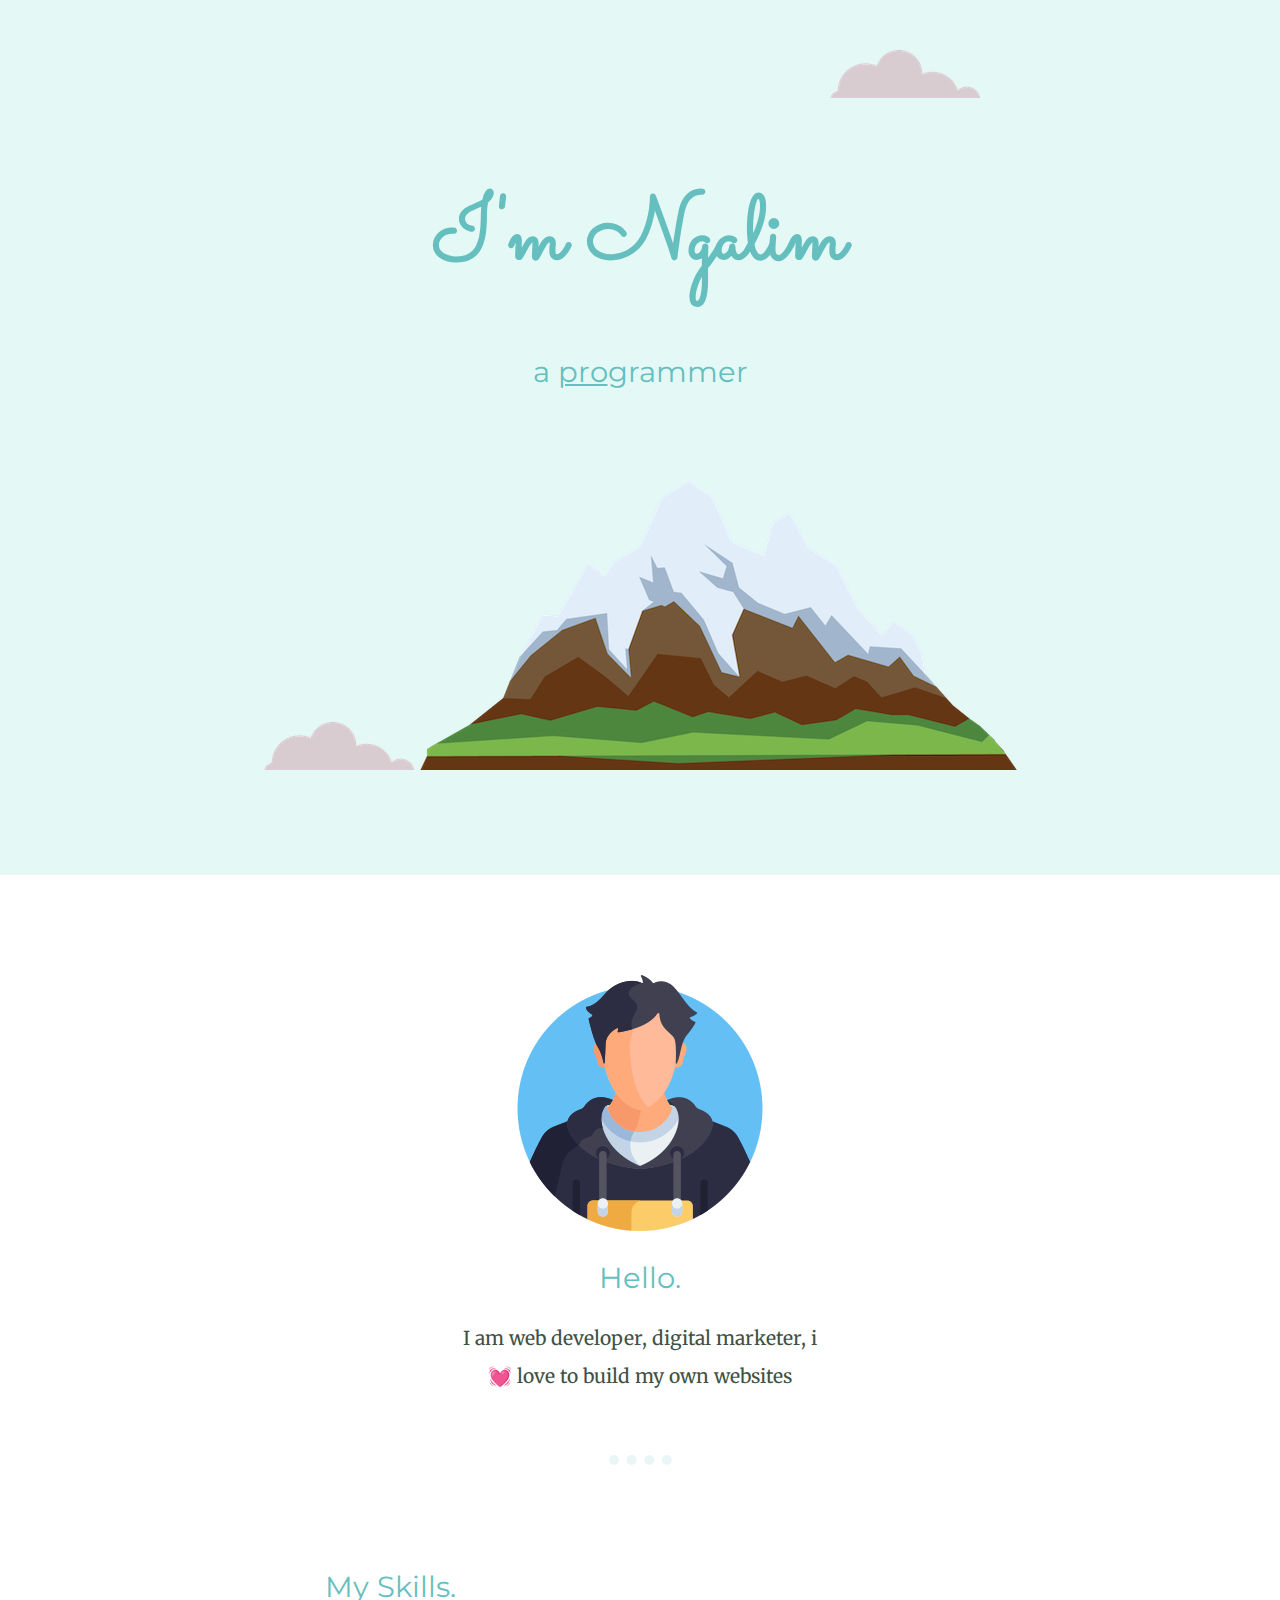
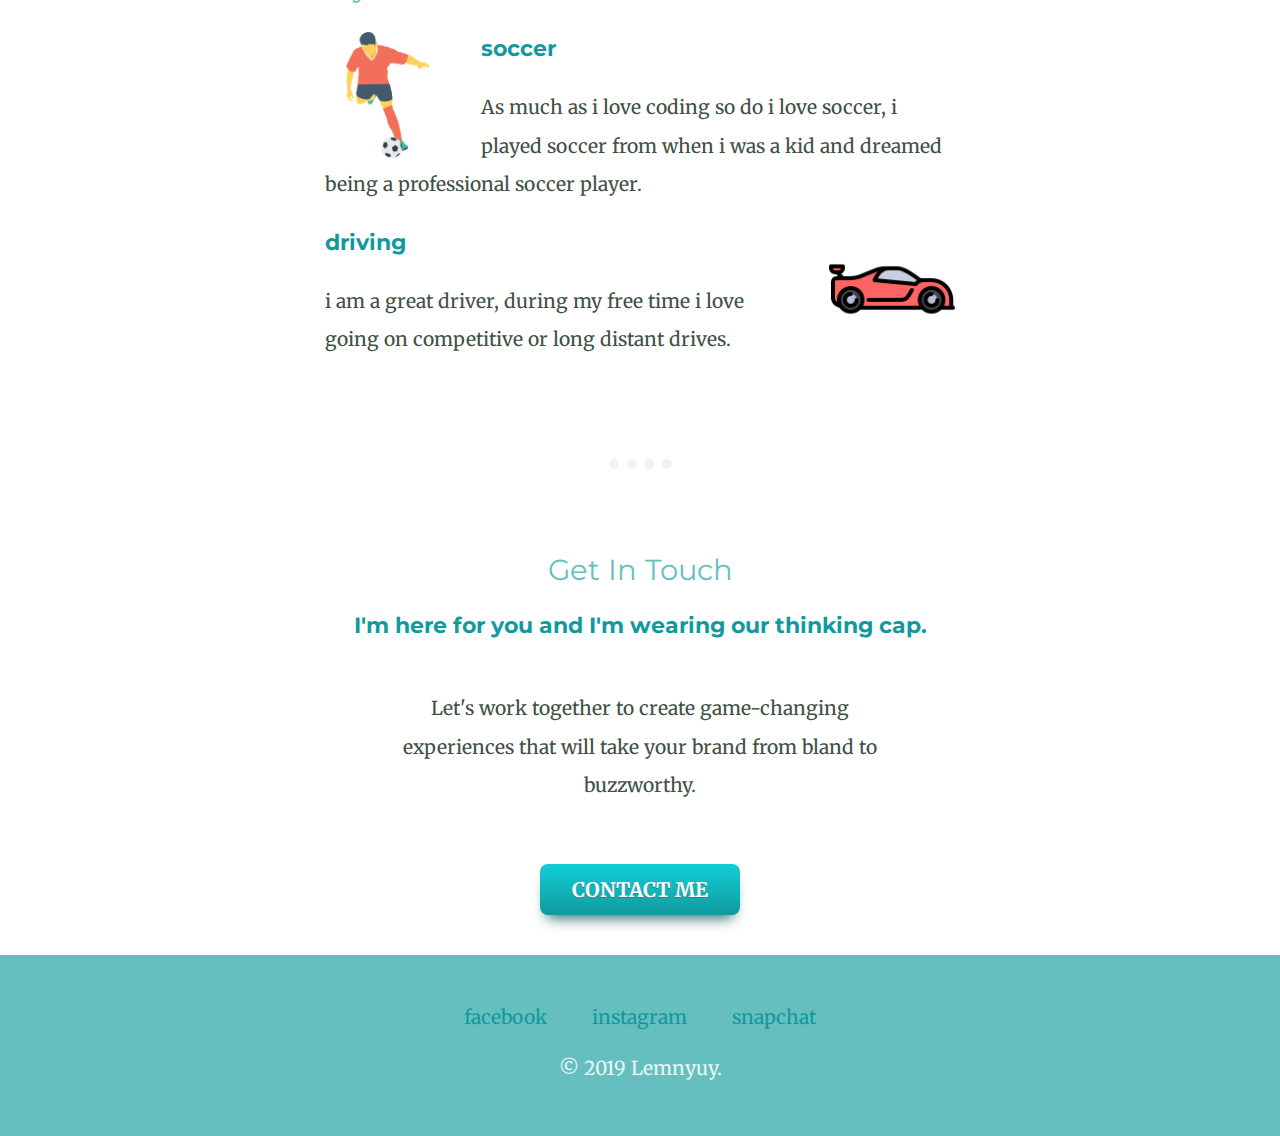
<file: index.html>
<!DOCTYPE html>
<html lang="en" dir="ltr">

<head>
  <meta charset="utf-8">
  <title>Ngalim Lemnyuy</title>
  <link rel="stylesheet" href="css/styles.css">
  <link rel="icon" href="favicon.ico">
  <link href="https://fonts.googleapis.com/css?family=Merriweather|Montserrat|Sacramento&display=swap" rel="stylesheet">
</head>

<body>
  <div class="top-container">
    <img class="top-cloud" src="images/cloud.png" alt="cloud img">
    <h1>I'm Ngalim</h1>
    <h2>a <span class="pro">pro</span>grammer</h2>
    <img class="bottom-cloud" src="images/cloud.png" alt="cloud img">
    <img class="bottom-mountain" src="images/mountain.png" alt="mountain img">
  </div>
  <div class="middle-container">
    <div class="profile">
      <img src="images/boy.png" alt="lemnyuy">
      <h2>Hello.</h2>
      <p class="intro"> I am web developer, digital marketer, i 💓 love to build my own websites </p>
    </div>
    <hr>
    <div class="skills">
      <h2>My Skills.</h2>
      <div class="soccer-row">
        <img class="soccer" src="images/football-player.png" alt="football">
        <h3>soccer</h3>
        <p>As much as i love coding so do i love soccer, i played soccer from when i was a kid and dreamed being a professional soccer player.</p>
      </div>
      <div class="driving-row">
        <img class="cars" src="images/car.png" alt="racing">
        <h3>driving</h3>
        <p> i am a great driver, during my free time i love going on competitive or long distant drives.</p>
      </div>
    </div>
    <hr>
    <div class="contact-me">
      <h2>Get In Touch</h2>
      <h3>I'm here for you and I'm wearing our thinking cap.</h3>
      <p class="contact-message">Let's work together to create game-changing experiences that will take your brand from bland to buzzworthy.</p>
      <a class="btn" href="mailto:ngalimlemnyuy@yahoo.co.uk">CONTACT ME</a>
    </div>
  </div>


  <div class="bottom-container">
    <a class="footer-link" href="https://www.facebook.com/lemnyuy.clovis?ref=bookmarks">facebook</a>
    <a class="footer-linka" href="https://www.instagram.com/Lemnyuy_Viz/">instagram</a>
    <a class="footer-link" href="https://www.snapchat.com/add/lkloves11">snapchat</a>
    <p class="footer">© 2019 Lemnyuy.</p>
  </div>
</body>

</html>
</file>
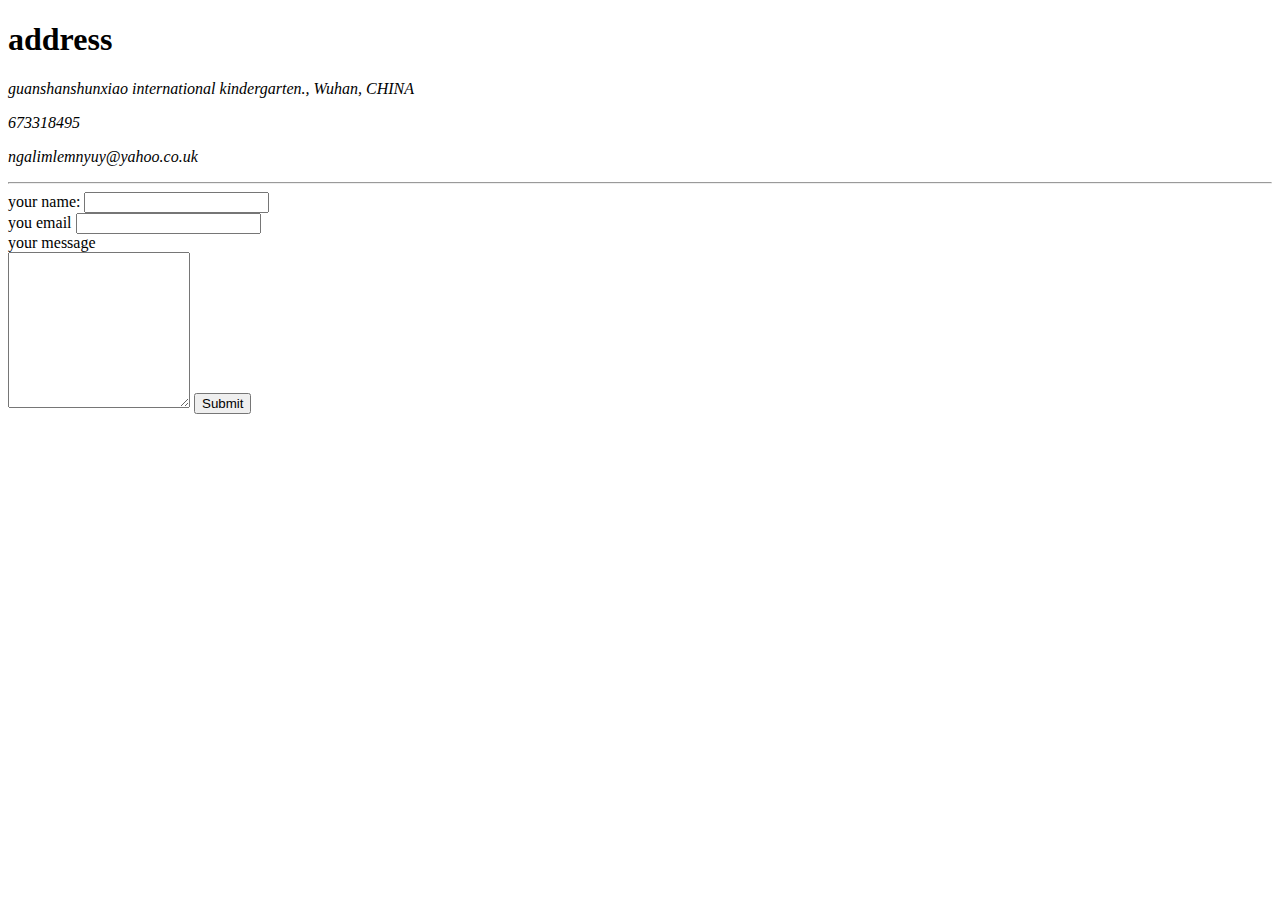
<file: contact info.html>
<!DOCTYPE html>
<html lang="en" dir="ltr">

<head>
  <meta charset="utf-8">
  <title>contact information</title>
</head>

<body>
  <h1><strong> address</strong></h1>
  <p><em>guanshanshunxiao international kindergarten., Wuhan, CHINA</em></p>
  <p><em>673318495</em></p>
  <p><em>ngalimlemnyuy@yahoo.co.uk</em></p>
  <hr>
  <form class="" action="mailto:ngalimlemnyuy@yahoo.co.uk" method="post">
    <label>your name:</label>
    <input type="your name" name="your name " value=""><br>
    <label>you email</label>
    <input type="email" name="your email" value=""><br>
    <label>your message</label><br>
    <textarea name="your message" rows="10" cols="20"></textarea>
    <input type="submit" name="">
  </form>
</body>

</html>
</file>
<file: css/styles.css>
body {
  text-align: center;
  margin: 0;
  font-size: 1.2em;
  font-family: 'Merriweather', serif;

}

P{
color: #405143;
  line-height: 2;
}
hr {
  background-color: white;
  border-style: dotted none none;
  border-color: #EAF6F6;
  border-width: 10px;
  height: 0;
  width: 5%;
}
  h1{
    font-family: 'Sacramento', cursive;
    font-size: 5.625rem;
    line-height: 2;
    margin: 50px auto 0 auto;
    color: #66BFBF;
  }

  h2 {
    font-family: 'Montserrat', sans-serif;
    color: #66BFBF;
    font-weight: normal;
  }

  h3 {
    font-family: 'Montserrat', sans-serif;
    color: #11999E;
  }
  .pro {
    text-decoration: underline;
  }
  .intro{
    width: 30%;
    margin: auto;
  }

  .profile{
  margin-top: 50px;
  padding: 50px 0 50px;
  }
a{
  color: #11999E;
  font-family: 'Merriweather', serif;
  margin: 10px 20px;
  text-decoration: none;
}
a:hover{
  color: #EAF6F6;
}
  .top-container {
    background-color: #E4F9F5;
    position: relative;
    padding: 100px;
  }

  .middle-container {
    margin: 10px
  }

  .skills {
    width: 50%;
    margin: 100px auto 100px auto;
    text-align: left;
    line-height: 1.5;
  }

  .cars {
    float: right;
    margin-left: 30px;
    width: 20%;
  }

  .soccer {
    width: 20%;
    float: left;
margin-right: 30px;
  }

  .bottom-container {
    background-color: #66BFBF;
    padding:50px 0 30px;

  }
.btn
 {
	box-shadow: 0 10px 14px -7px #276873;
	background:linear-gradient(to bottom,#11cdd4 5%, #11999e 100%);
	background-color:#11cdd4;
	border-radius:8px;
	display:inline-block;
	cursor:pointer;
	color:#ffffff;
	font-family:'Merriweather', serif;
	font-size:20px;
	font-weight:bold;
	padding:13px 32px;
	text-decoration:none;
	text-shadow:0 1px 0 #3d768a;
}
.btn:hover {
	background:linear-gradient(to bottom, #30e3cb 5%, #2bc4ad 100%);
	background-color:#30e3cb;
}
.btn:active {
	position:relative;
	top:1px;
}




  .top-cloud {
    position: absolute;
    top: 50px;
    right: 300px;
  }

  .contact-me{
    padding: 50px 0 20px;
  }
.contact-message{
  width: 40%;
  margin: 50px auto 50px;
}
.footer{
  color: #EAF6F6;
}
</file>
